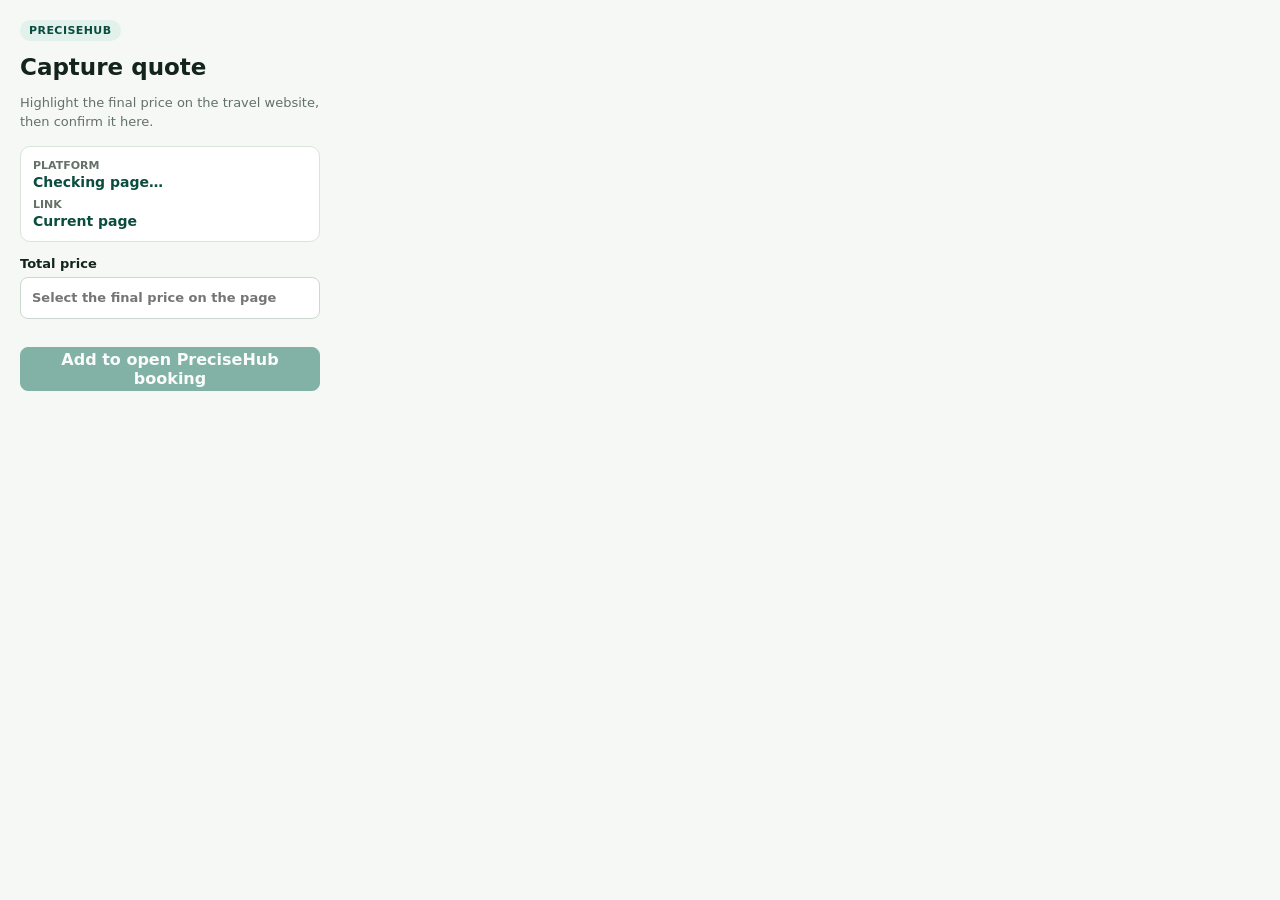
<file: browser-extension/precisehub-quote-capture/popup.html>
<!doctype html>
<html lang="en">
  <head>
    <meta charset="utf-8" />
    <meta name="viewport" content="width=device-width, initial-scale=1" />
    <title>PreciseHub Quote Capture</title>
    <link rel="stylesheet" href="popup.css" />
  </head>
  <body>
    <main>
      <p class="eyebrow">PreciseHub</p>
      <h1>Capture quote</h1>
      <p class="intro">Highlight the final price on the travel website, then confirm it here.</p>

      <dl class="site-summary">
        <div><dt>Platform</dt><dd id="vendorName">Checking page…</dd></div>
        <div><dt>Link</dt><dd id="linkStatus">Current page</dd></div>
      </dl>

      <label>
        Total price
        <input id="price" type="number" min="0.01" step="0.01" inputmode="decimal" placeholder="Select the final price on the page" />
      </label>
      <p class="hint" id="priceHint"></p>
      <button id="captureButton" type="button" disabled>Add to open PreciseHub booking</button>
      <p class="status" id="status" aria-live="polite"></p>
    </main>
    <script src="popup.js"></script>
  </body>
</html>
</file>
<file: browser-extension/precisehub-quote-capture/popup.css>
:root {
  color: #13231d;
  font-family: Inter, ui-sans-serif, system-ui, -apple-system, BlinkMacSystemFont, "Segoe UI", sans-serif;
}

* { box-sizing: border-box; }

body {
  width: 340px;
  margin: 0;
  background: #f5f8f5;
}

main {
  display: grid;
  gap: 14px;
  padding: 20px;
}

p, h1, dl { margin: 0; }

.eyebrow {
  width: fit-content;
  padding: 4px 9px;
  border-radius: 999px;
  background: #e2f1eb;
  color: #0a4d3f;
  font-size: 11px;
  font-weight: 800;
  letter-spacing: .04em;
  text-transform: uppercase;
}

h1 { font-size: 23px; line-height: 1.1; }

.intro, .hint, .status { color: #637168; font-size: 13px; line-height: 1.45; }

.site-summary {
  display: grid;
  gap: 8px;
  padding: 12px;
  border: 1px solid #d8e4dc;
  border-radius: 10px;
  background: #fff;
}

.site-summary div { display: grid; gap: 2px; }
dt { color: #637168; font-size: 11px; font-weight: 700; text-transform: uppercase; }
dd { margin: 0; color: #0a4d3f; font-size: 14px; font-weight: 750; overflow: hidden; text-overflow: ellipsis; white-space: nowrap; }

label { display: grid; gap: 6px; color: #13231d; font-size: 13px; font-weight: 750; }

input {
  width: 100%;
  min-height: 42px;
  padding: 10px 11px;
  border: 1px solid #cbd8cf;
  border-radius: 8px;
  background: #fff;
  color: #13231d;
  font: inherit;
}

button {
  min-height: 44px;
  border: 1px solid #126e5a;
  border-radius: 8px;
  background: #126e5a;
  color: #fff;
  cursor: pointer;
  font: inherit;
  font-weight: 800;
}

button:disabled { cursor: not-allowed; opacity: .5; }
.status.error { color: #a73838; }
</file>
